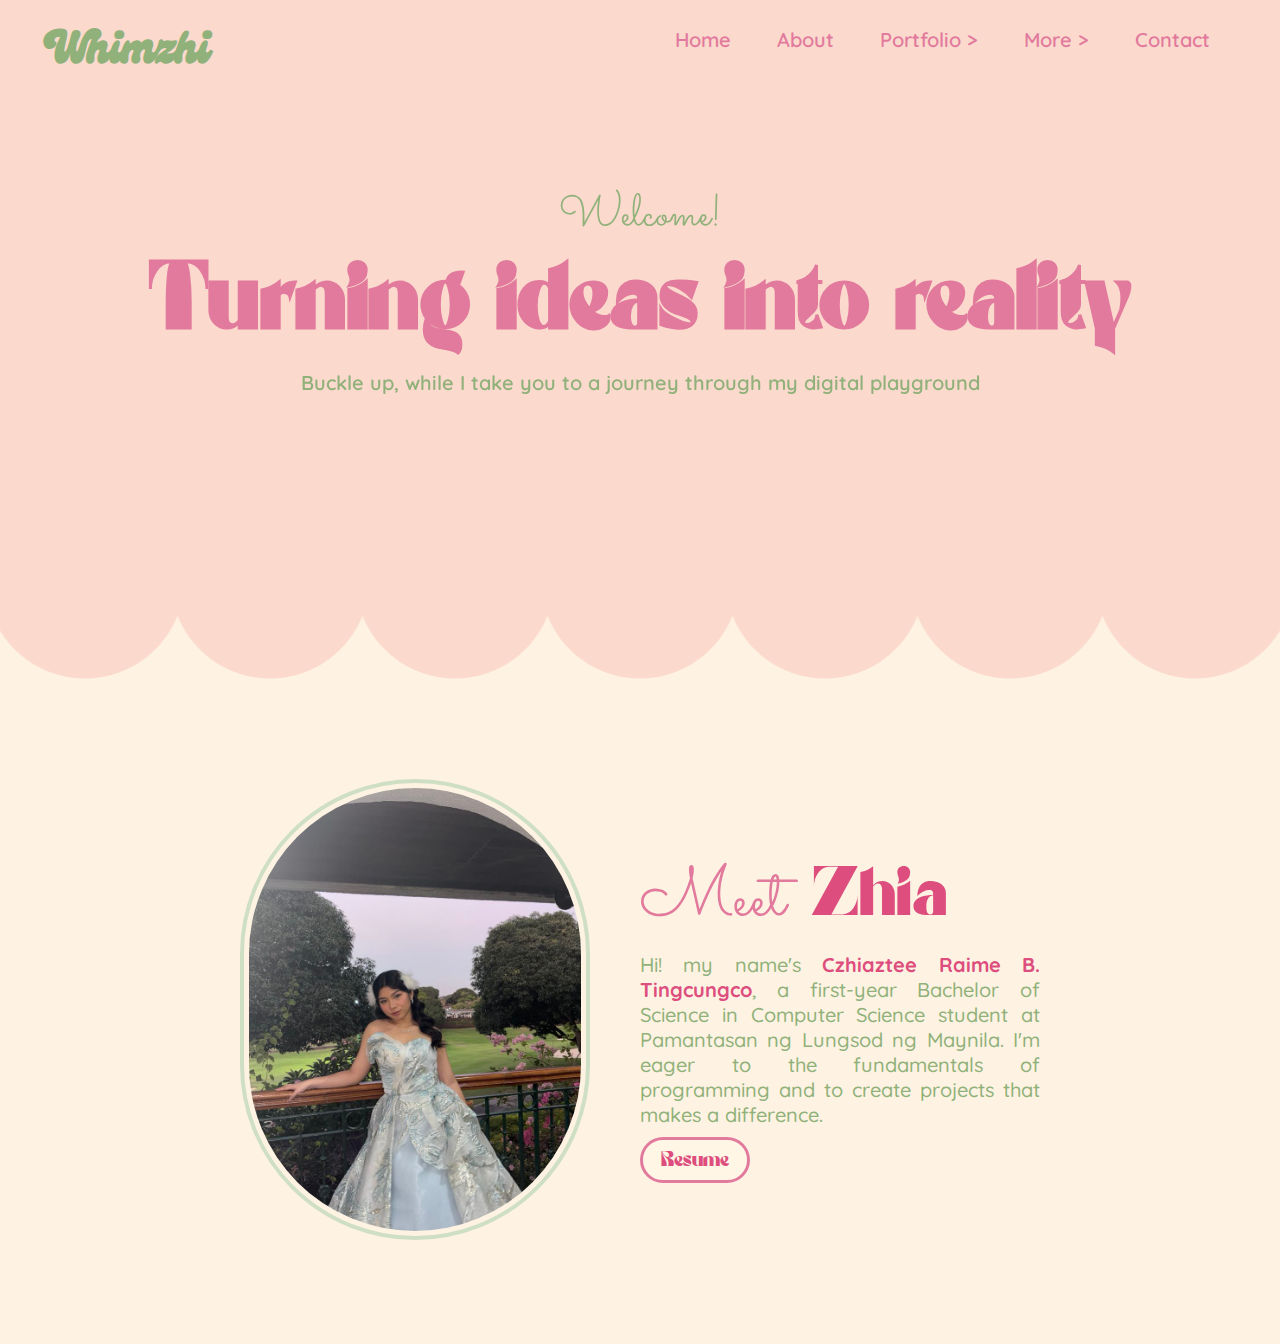
<file: index.html>
<!DOCTYPE html>
<html lang="en">
<head>
    <meta charset="UTF-8">
    <meta name="viewport" content="width=device-width", initial-scale="1.0">
    <title>Whimzhi | Portfolio</title>
    <link rel="stylesheet" href="css/style.css">
    <link rel="stylesheet" href="css/Navbar.css">
</head>

<!--head end-->

<body>

    <header>
        <div class="section-content">
        <nav class="navbar section-content">
            <a href="#" class="nav-logo">
                <h2 class="logo-text">Whimzhi</h2>
            </a>

            <button class="hamburger" aria-label="Toggle menu">
                <span></span>
                <span></span>
                <span></span>
            </button>

            <ul class="navmenu">
                <li class="nav-item">
                    <a href="index.html" class="nav-link">Home</a>
                </li>

                <li class="nav-item">
                    <a href="About.html" class="nav-link">About</a>
                </li>

                <li class="nav-item">
                    <a href="#" class="nav-link">Portfolio ></a>
                        <ul class="dropdownport">
                            <li><a href="Resume.html">Resume</a></li>
                            <li><a href="Acad.html">Achievements</a></li>
                        </ul>
                </li>

                <li class="nav-item">
                    <a href="#" class="nav-link">More ></a>
                        <ul class="dropdownmore">
                            <li><a href="Extra.html">Activities</a></li>
                            <li><a href="Behind.html">Behind the scenes</a></li>
                        </ul>
                </li>
                 <li class="nav-item">
                    <a href="Contact.html" class="nav-link">Contact</a>
                </li>
            </ul>
            </nav>
        </div>
    </header>

    <main>
        <div class="box">
        <!--woah-->
        <section class="welcome" id="home">
            <div class="welccontent">
                <div class="deets">
                    <h2>Welcome!</h2>
                    <h3>Turning ideas into reality</h3>
                    <p>Buckle up, while I take you to a journey through my digital playground</p>
                </div>
            </div>
        </section>
        </div>
    </main>

<!-- Yellow -->

    <section class="yellow-slide">
        <div class="yellow-inner">
            <div class="zhi-img">
                <img src="img/suzh.jpeg" alt="Suzhi Image">
            </div>
            <div class="yellow-text">
                <h2> <span class="meet">Meet</span> <span class="zhia"> Zhia</span></h2>
                <p class="he">Hi! my name's <span class="name">Czhiaztee Raime B. Tingcungco</span>, a first-year Bachelor of Science in Computer Science student at Pamantasan ng Lungsod ng Maynila. I'm eager to the fundamentals of programming and to create projects that makes a difference.</p>
                <a href="Resume.html" class="btn">Resume</a>
            </div>
        </div>
    </section>

    <script>
        const hamburger = document.querySelector('.hamburger');
        const navMenu = document.querySelector('.navmenu');

        hamburger.addEventListener('click', () => {
            navMenu.classList.toggle('open');
        });
    </script>

</body>
</html>
</file>
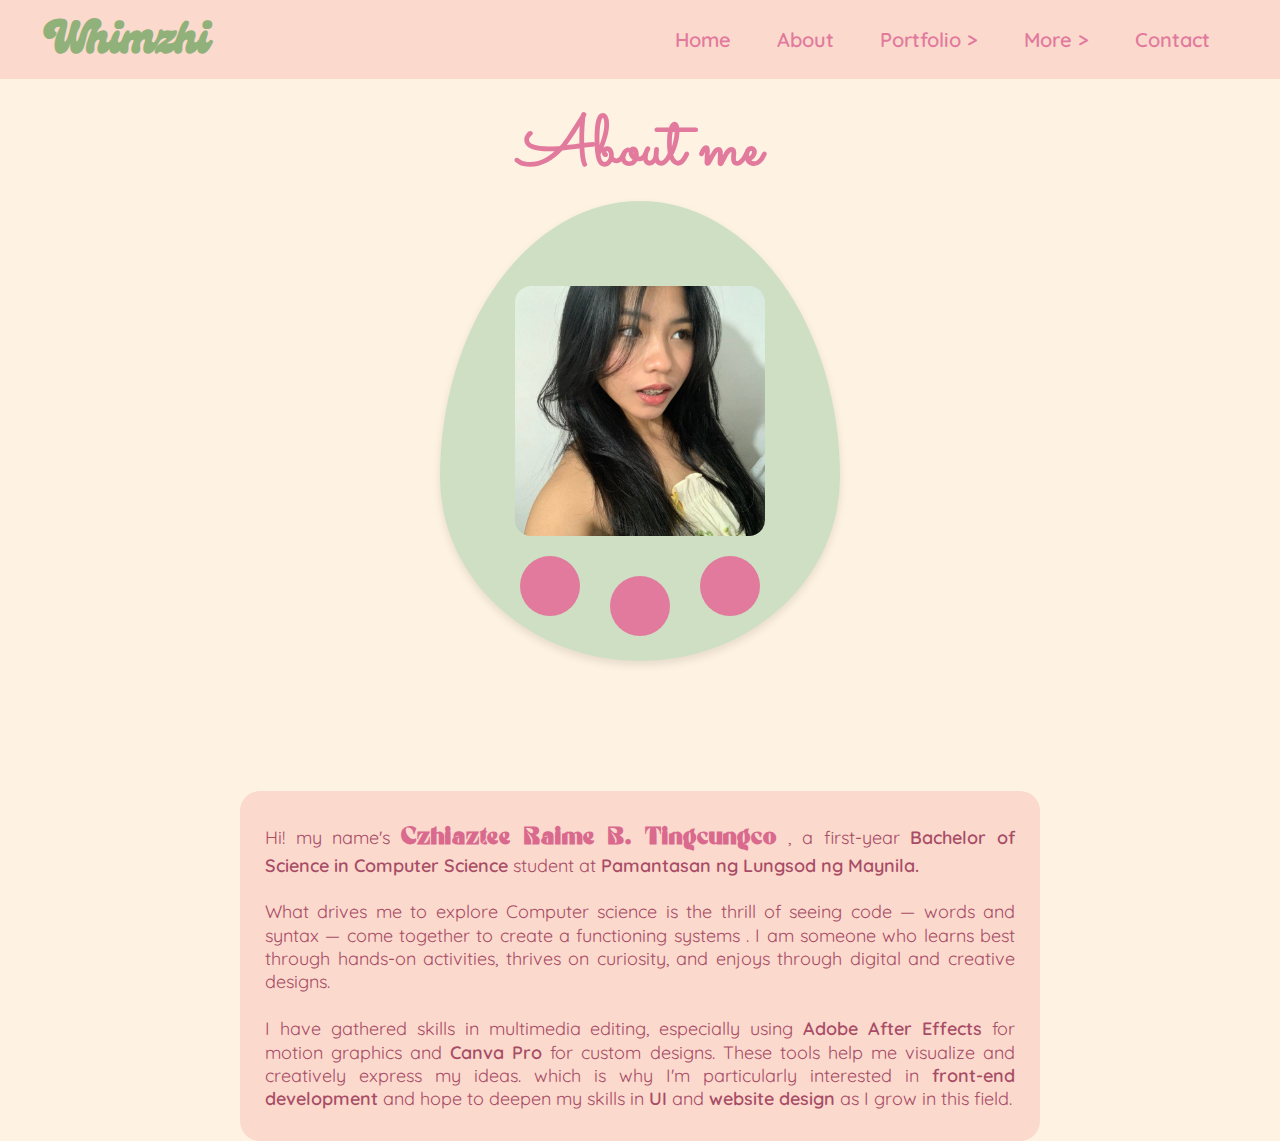
<file: About.html>
<!DOCTYPE html>
<html lang="en">
<head>
    <meta charset="UTF-8">
    <meta name="viewport" content="width=device-width", initial-scale="1.0">
    <title>Whimzhi | Portfolio</title>
    <link rel="stylesheet" href="css/page.css">
    <link rel="stylesheet" href="css/Navbar.css">
</head>

<!--head end-->

<body>

    <header>
        <div class="section-content">
        <nav class="navbar section-content">
            <a href="#" class="nav-logo">
                <h2 class="logo-text">Whimzhi</h2>
            </a>

            <button class="hamburger" aria-label="Toggle menu">
                <span></span>
                <span></span>
                <span></span>
            </button>

            <ul class="navmenu">
                <li class="nav-item">
                    <a href="index.html" class="nav-link">Home</a>
                </li>

                <li class="nav-item">
                    <a href="About.html" class="nav-link">About</a>
                </li>

                <li class="nav-item">
                    <a href="#" class="nav-link">Portfolio ></a>
                        <ul class="dropdownport">
                            <li><a href="Resume.html">Resume</a></li>
                            <li><a href="Acad.html">Achievements</a></li>
                        </ul>
                </li>

                <li class="nav-item">
                    <a href="#" class="nav-link">More ></a>
                        <ul class="dropdownmore">
                            <li><a href="Extra.html">Activities</a></li>
                            <li><a href="Behind.html">Behind the scenes</a></li>
                        </ul>
                </li>
                 <li class="nav-item">
                    <a href="Contact.html" class="nav-link">Contact</a>
                </li>
            </ul>
            </nav>
        </div>
    </header>
    <main>
        <div class="container">
            <h1 class="abtme">About me </h1>
                <div class="content">
                    <div class="tamagotchi">
                        <div class="screen">
                            <img src="img/bruh.jpeg" alt="Tamagotchi">
                        </div>
<!--buttons-->
                        <div class="buttons">
                            <div class="btnleft"></div>
                            <div class="btncenter"></div>
                            <div class="btnright"></div>
                        </div>                        
                    </div>
                    
<!--abt box-->

                    <div class="about-box">
                        <p class="abtmetext">Hi! my name's <span class="bold-name">Czhiaztee Raime B. Tingcungco</span> , a first-year <span class="bold">Bachelor of Science in Computer Science</span> student at <span class="bold">Pamantasan ng Lungsod ng Maynila. </span>
                       <br><br>
                        What drives me to explore Computer science is the thrill of seeing code — words and syntax — come together to create a functioning systems . I am someone who learns best through hands-on activities, thrives on curiosity, and enjoys through digital and creative designs.
                        <br><br>
                        I have gathered skills in multimedia editing, especially using <span class="bold">Adobe After Effects</span> for motion graphics and <span class="bold">Canva Pro</span> for custom designs. These tools help  me visualize and creatively express my ideas. which is why I'm particularly interested in <span class="bold">front-end development</span> and hope to deepen my skills in <span class="bold">UI</span> and <span class="bold">website design</span> as I grow in this field.</p>
                    </div>
                </div>
        </div>
    </main>

    <script>
        const hamburger = document.querySelector('.hamburger');
        const navMenu = document.querySelector('.navmenu');

        hamburger.addEventListener('click', () => {
            navMenu.classList.toggle('open');
        });
    </script>

</body>
</file>
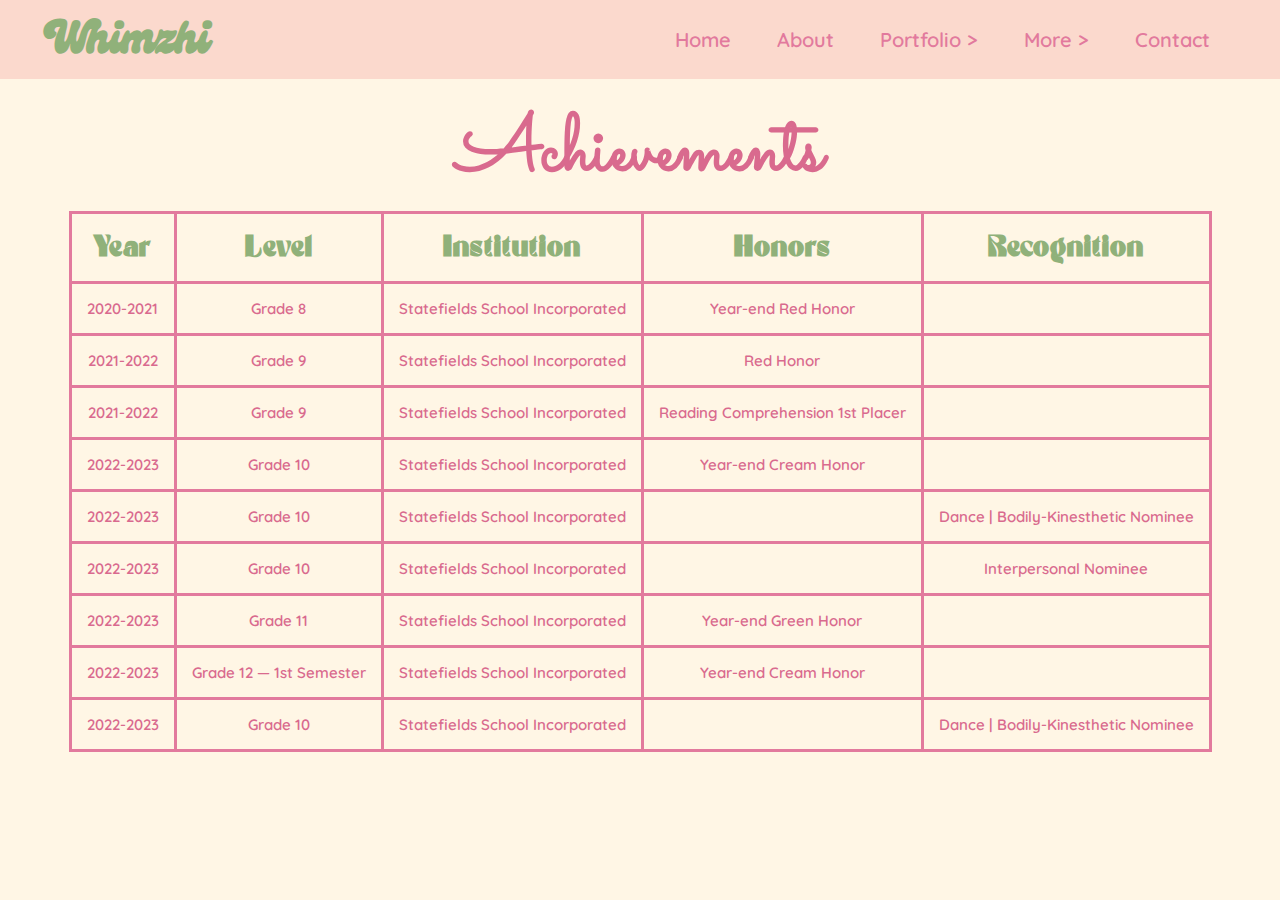
<file: Acad.html>
<!DOCTYPE html>
<html lang="en">
<head>
    <meta charset="UTF-8">
    <meta name="viewport" content="width=device-width", initial-scale="1.0">
    <title>Whimzhi | Portfolio</title>
    <link rel="stylesheet" href="css/Acad.css">
    <link rel="stylesheet" href="css/Navbar.css">
</head>

<body>
    <header>
        <div class="section-content">
        <nav class="navbar section-content">
            <a href="#" class="nav-logo">
                <h2 class="logo-text">Whimzhi</h2>
            </a>

            <button class="hamburger" aria-label="Toggle menu">
                <span></span>
                <span></span>
                <span></span>
            </button>

            <ul class="navmenu">
                <li class="nav-item">
                    <a href="index.html" class="nav-link">Home</a>
                </li>

                <li class="nav-item">
                    <a href="About.html" class="nav-link">About</a>
                </li>

                <li class="nav-item">
                    <a href="#" class="nav-link">Portfolio ></a>
                        <ul class="dropdownport">
                            <li><a href="Resume.html">Resume</a></li>
                            <li><a href="Acad.html">Achievements</a></li>
                        </ul>
                </li>

                <li class="nav-item">
                    <a href="#" class="nav-link">More ></a>
                        <ul class="dropdownmore">
                            <li><a href="Extra.html">Activities</a></li>
                            <li><a href="Behind.html">Behind the scenes</a></li>
                        </ul>
                </li>
                 <li class="nav-item">
                    <a href="Contact.html" class="nav-link">Contact</a>
                </li>
            </ul>
            </nav>
        </div>
    </header>

    <div class="guh">
        <h1 class="erm">Achievements</h1>

        <main class="cont">
        <!--TABLE-->

            <table>
                <tr class="hed">
                    <th>Year</th>
                    <th>Level</th>
                    <th>Institution</th>
                    <th>Honors</th>
                    <th>Recognition</th>
                </tr>

                <tr class="em">
                    <td>2020-2021</td>
                    <td>Grade 8</td>
                    <td>Statefields School Incorporated</td>
                    <td>Year-end Red Honor</td>
                    <td></td>
                </tr>

                <tr>
                    <td>2021-2022</td>
                    <td>Grade 9</td>
                    <td>Statefields School Incorporated</td>
                    <td>Red Honor</td>
                    <td></td>
                </tr>

                <tr>
                    <td>2021-2022</td>
                    <td>Grade 9</td>
                    <td>Statefields School Incorporated</td>
                    <td>Reading Comprehension 1st Placer</td>
                    <td></td>
                </tr>

                <tr>
                    <td>2022-2023</td>
                    <td>Grade 10</td>
                    <td>Statefields School Incorporated</td>
                    <td>Year-end Cream Honor</td>
                    <td></td>
                </tr>

                <tr>
                    <td>2022-2023</td>
                    <td>Grade 10</td>
                    <td>Statefields School Incorporated</td>
                    <td></td>
                    <td>Dance | Bodily-Kinesthetic Nominee</td>
                </tr>

                <tr>
                    <td>2022-2023</td>
                    <td>Grade 10</td>
                    <td>Statefields School Incorporated</td>
                    <td></td>
                    <td>Interpersonal  Nominee</td>
                </tr>

                <tr>
                    <td>2022-2023</td>
                    <td>Grade 11</td>
                    <td>Statefields School Incorporated</td>
                    <td>Year-end Green Honor</td>
                    <td></td>
                </tr>

                <tr>
                    <td>2022-2023</td>
                    <td>Grade 12 — 1st Semester</td>
                    <td>Statefields School Incorporated</td>
                    <td>Year-end Cream Honor</td>
                    <td></td>
                </tr>

                    <tr>
                    <td>2022-2023</td>
                    <td>Grade 10</td>
                    <td>Statefields School Incorporated</td>
                    <td></td>
                    <td>Dance | Bodily-Kinesthetic Nominee</td>
                </tr>
            </table>
        </main>
    </div>
    
    <script>
        const hamburger = document.querySelector('.hamburger');
        const navMenu = document.querySelector('.navmenu');

        hamburger.addEventListener('click', () => {
            navMenu.classList.toggle('open');
        });
    </script>

</body>
</file>
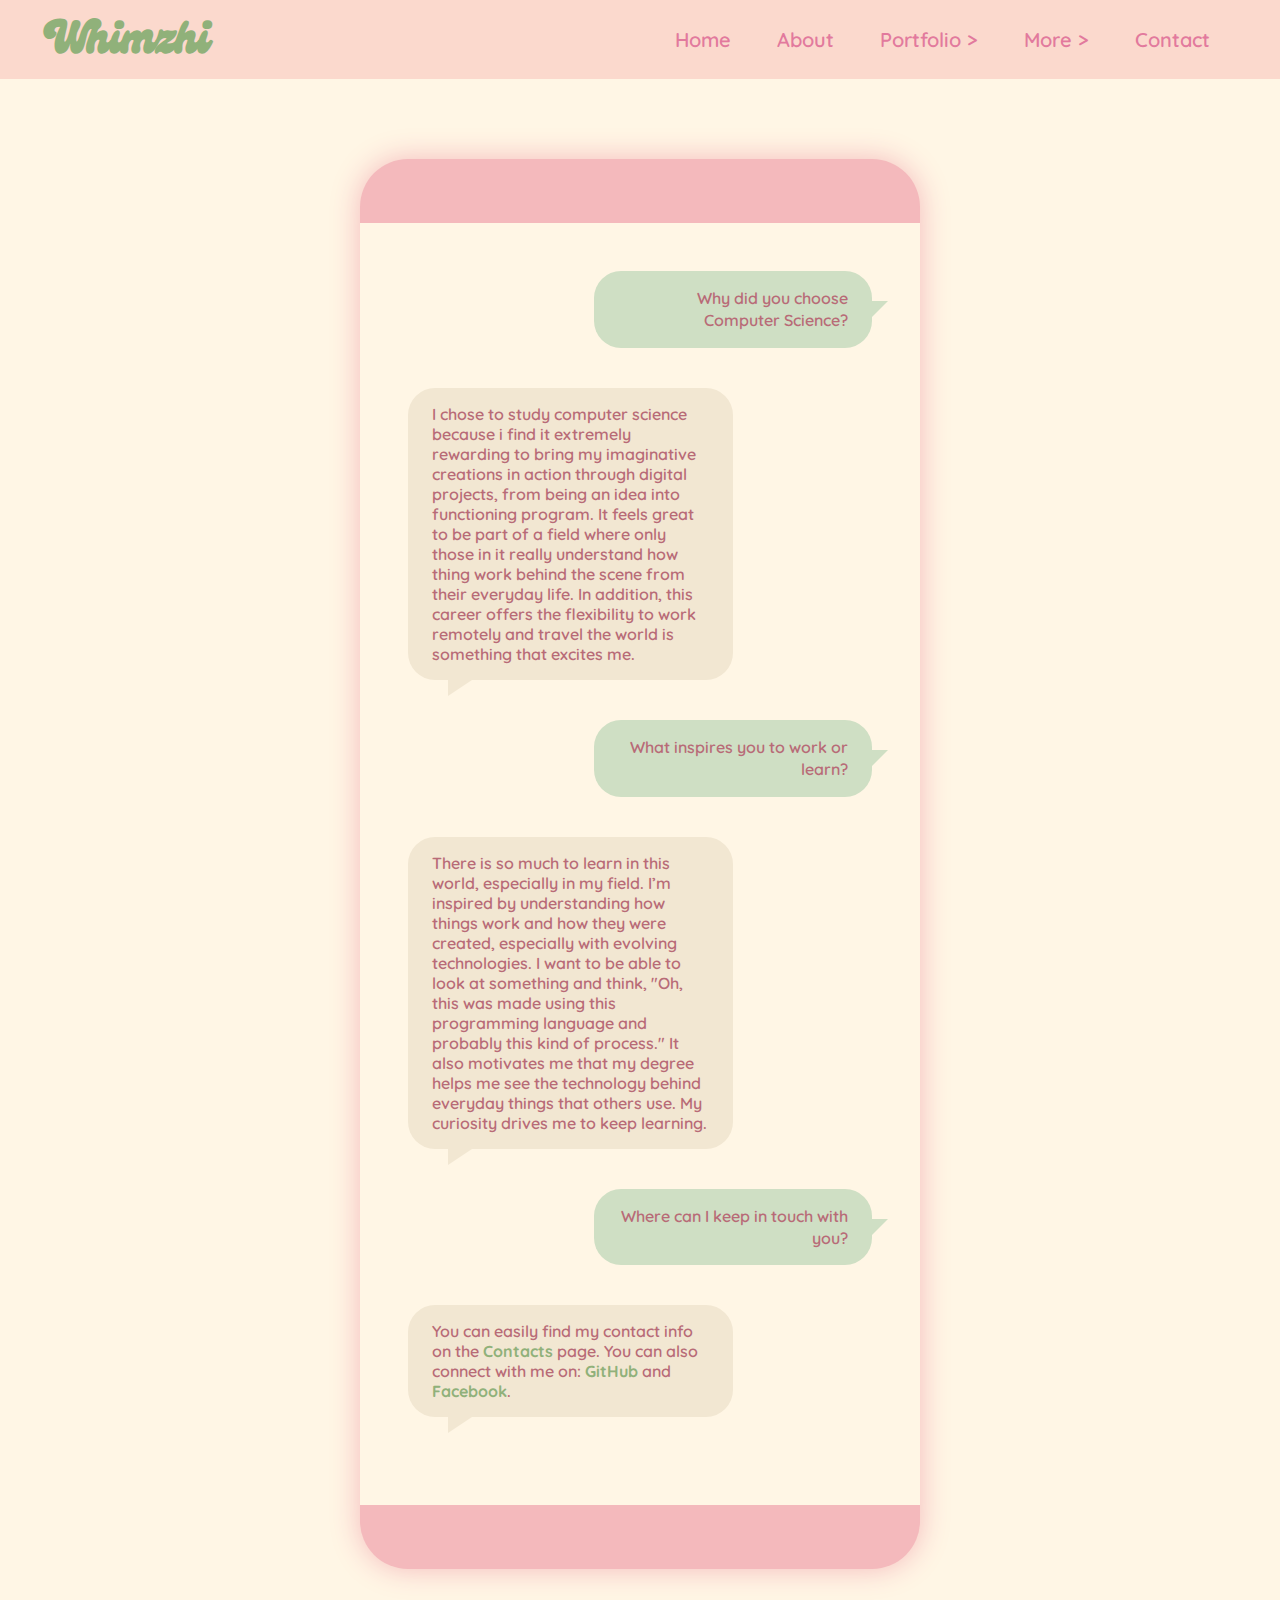
<file: Behind.html>
<!DOCTYPE html>
<html lang="en">
<head>
    <meta charset="UTF-8">
    <meta name="viewport" content="width=device-width", initial-scale="1.0">
    <title>Whimzhi | Portfolio</title>
    <link rel="stylesheet" href="css/Behind.css">
    <link rel="stylesheet" href="css/Navbar.css">
</head>

<body>
    <header>
        <div class="section-content">
        <nav class="navbar section-content">
            <a href="#" class="nav-logo">
                <h2 class="logo-text">Whimzhi</h2>
            </a>

            <button class="hamburger" aria-label="Toggle menu">
                <span></span>
                <span></span>
                <span></span>
            </button>

            <ul class="navmenu">
                <li class="nav-item">
                    <a href="index.html" class="nav-link">Home</a>
                </li>

                <li class="nav-item">
                    <a href="About.html" class="nav-link">About</a>
                </li>

                <li class="nav-item">
                    <a href="#" class="nav-link">Portfolio ></a>
                        <ul class="dropdownport">
                            <li><a href="Resume.html">Resume</a></li>
                            <li><a href="Acad.html">Achievements</a></li>
                        </ul>
                </li>

                <li class="nav-item">
                    <a href="#" class="nav-link">More ></a>
                        <ul class="dropdownmore">
                            <li><a href="Extra.html">Activities</a></li>
                            <li><a href="Behind.html">Behind the scenes</a></li>
                        </ul>
                </li>
                 <li class="nav-item">
                    <a href="Contact.html" class="nav-link">Contact</a>
                </li>
            </ul>
            </nav>
        </div>
    </header>

    <main>
        <div class="cont">
            <!--PHONE-->
            <div class="phone">
                <div class="in">

                    <!--Q1-->
                    
                    <div class="quest 1">
                        <p>Why did you choose Computer Science?</p>
                    </div>
                    <div class="ans">
                        <p> I chose to study computer science because i find it extremely rewarding to bring my imaginative creations in action 
                            through digital projects, from being an idea into functioning program.  It feels 
                            great to be part of a field where only those in it really understand how thing 
                            work behind the scene from their everyday life. In addition, this career offers 
                            the flexibility to work remotely and travel the world is something that excites me.</p>
                    </div>

                    <!--Q2-->

                    <div class="quest 2">
                        <p>What inspires you to work or learn?</p>
                    </div>
                    <div class="ans">
                        <p>There is so much to learn in this world, especially in my field. I’m inspired by 
                            understanding how things work and how they were created, especially with 
                            evolving technologies. I want to be able to look at something and think, 
                            "Oh, this was made using this programming language and probably this kind of process." 
                            It also motivates me that my degree helps me see the technology behind 
                            everyday things that others use. My curiosity drives me to keep learning.</p>
                    </div>

                    <!--Q3-->

                    <div class="quest 3">
                        <p>Where can I keep in touch with you?</p>
                    </div>
                    <div class="ans">
                        <p>You can easily find my contact info on the <a href="Contact.html" class="soc">Contacts</a> page. You can also connect with me on:
                            <a href="https://github.com/suzhiboozi" target="_blank" class="soc">GitHub</a> and
                            <a href="https://www.facebook.com/czhiazteeraime.barbazatingcungco/" target="_blank" class="soc">Facebook</a>.</p>
                    </div>

                </div>
            </div>
        </div>
    </main>

    <script>
        const hamburger = document.querySelector('.hamburger');
        const navMenu = document.querySelector('.navmenu');

        hamburger.addEventListener('click', () => {
            navMenu.classList.toggle('open');
        });
    </script>

</body>
</file>
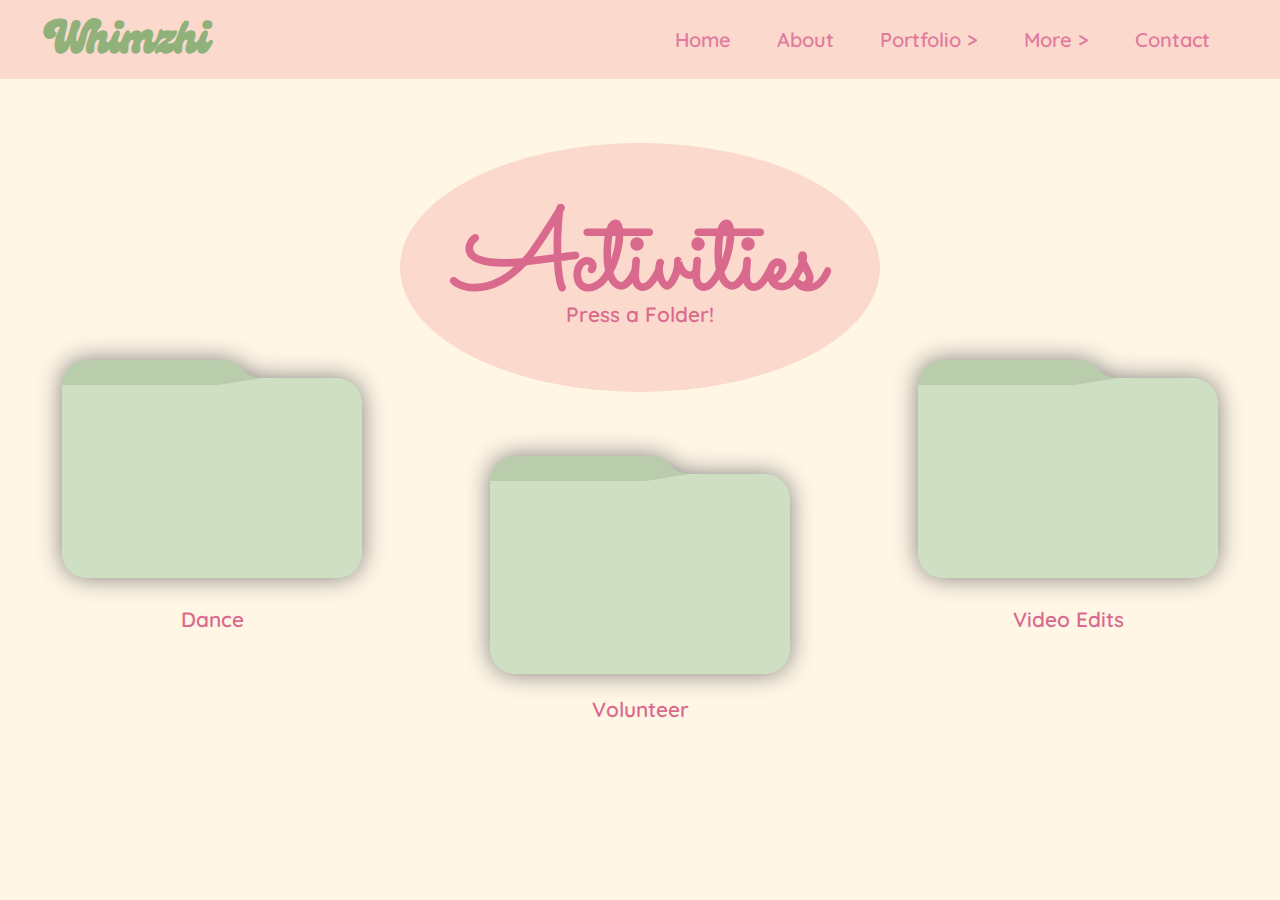
<file: Extra.html>
<!DOCTYPE html>
<html lang="en">
<head>
    <meta charset="UTF-8">
    <meta name="viewport" content="width=device-width, initial-scale=1.0">
    <title>Whimzhi | Portfolio</title>
    <link rel="stylesheet" href="css/Extra.css">
    <link rel="stylesheet" href="css/Navbar.css">
</head>

<!--head end-->

<body>

    <header>
        <div class="section-content">
        <nav class="navbar section-content">
            <a href="#" class="nav-logo">
                <h2 class="logo-text">Whimzhi</h2>
            </a>

            <button class="hamburger" aria-label="Toggle menu">
                <span></span>
                <span></span>
                <span></span>
            </button>

            <ul class="navmenu">
                <li class="nav-item">
                    <a href="index.html" class="nav-link">Home</a>
                </li>

                <li class="nav-item">
                    <a href="About.html" class="nav-link">About</a>
                </li>

                <li class="nav-item">
                    <a href="#" class="nav-link">Portfolio ></a>
                        <ul class="dropdownport">
                            <li><a href="Resume.html">Resume</a></li>
                            <li><a href="Acad.html">Achievements</a></li>
                        </ul>
                </li>

                <li class="nav-item">
                    <a href="#" class="nav-link">More ></a>
                        <ul class="dropdownmore">
                            <li><a href="Extra.html">Activities</a></li>
                            <li><a href="Behind.html">Behind the scenes</a></li>
                        </ul>
                </li>
                 <li class="nav-item">
                    <a href="Contact.html" class="nav-link">Contact</a>
                </li>
            </ul>
            </nav>
        </div>
    </header>

    <main>

        <div class="main">

            <div class="Title">
                <div class="bub">
                    <h1 class="fird">Activities</h1>
                    <p class="yuhp">Press a Folder!</p>
                </div>
            </div>

                <div class="foldcont">

                    <div class="folditem">
                        <a href="ssinergy.html" class="link">
                            <div class="foldd"></div>
                        </a>
                        <p class="foldlaba">Dance</p>

                    </div>

                    <div class="folditem">
                        <a href="vol.html" class="link">
                            <div class="foldv"></div>
                        </a>
                        <p class="foldlabb">Volunteer</p>
                    </div>

                    <div class="folditem">
                        <a href="Show.html" class="link">
                            <div class="folds"></div>
                        </a>
                        <p class="foldlaba">Video Edits</p>
                    </div>

                </div>
        </div>

    </main>

    <script>
        const hamburger = document.querySelector('.hamburger');
        const navMenu = document.querySelector('.navmenu');

        hamburger.addEventListener('click', () => {
            navMenu.classList.toggle('open');
        });
    </script>

</body>
</file>
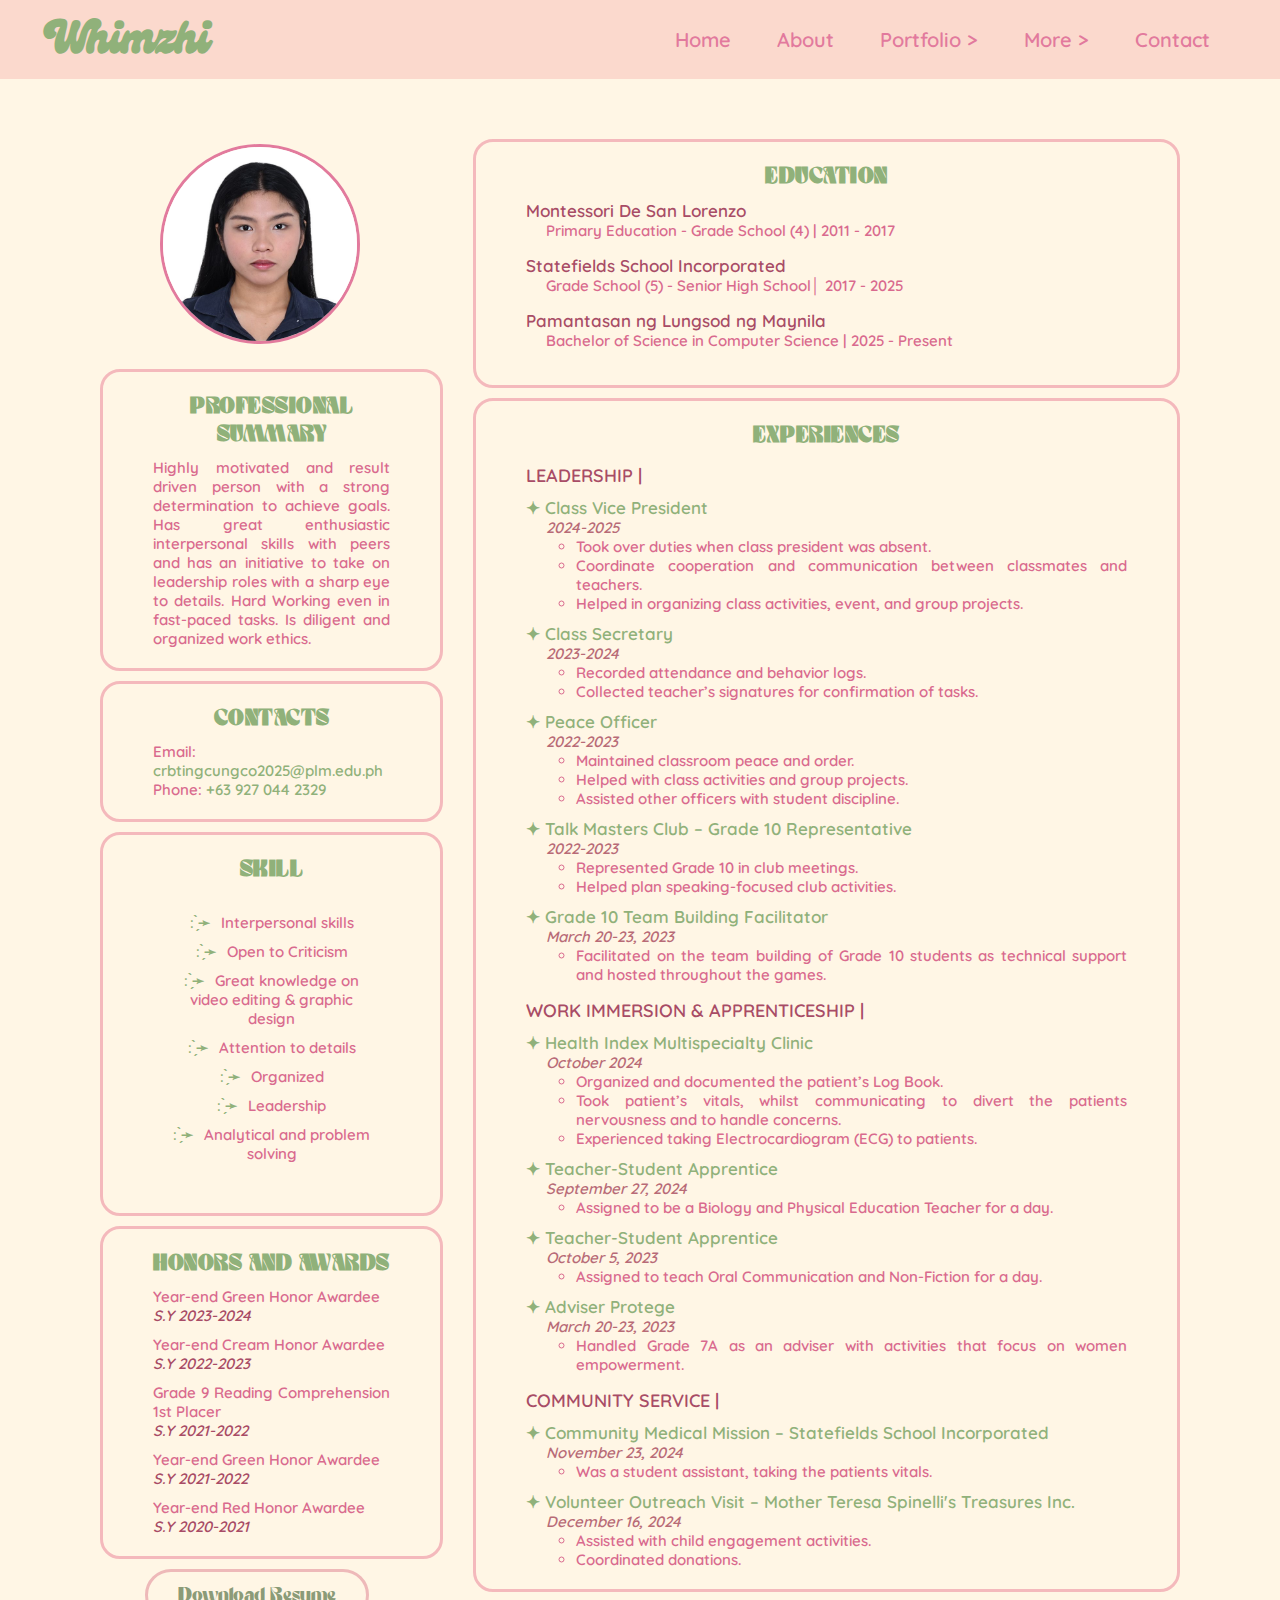
<file: Resume.html>
<!DOCTYPE html>
<html lang="en">
<head>
    <meta charset="UTF-8">
    <meta name="viewport" content="width=device-width", initial-scale="1.0">
    <title>Whimzhi | Portfolio</title>
    <link rel="stylesheet" href="css/Resume.css">
    <link rel="stylesheet" href="css/Navbar.css">
</head>

<body>
    <header>
        <div class="section-content">
        <nav class="navbar section-content">
            <a href="#" class="nav-logo">
                <h2 class="logo-text">Whimzhi</h2>
            </a>

            <button class="hamburger" aria-label="Toggle menu">
                <span></span>
                <span></span>
                <span></span>
            </button>

            <ul class="navmenu">
                <li class="nav-item">
                    <a href="index.html" class="nav-link">Home</a>
                </li>

                <li class="nav-item">
                    <a href="About.html" class="nav-link">About</a>
                </li>

                <li class="nav-item">
                    <a href="#" class="nav-link">Portfolio ></a>
                        <ul class="dropdownport">
                            <li><a href="Resume.html">Resume</a></li>
                            <li><a href="Acad.html">Achievements</a></li>
                        </ul>
                </li>

                <li class="nav-item">
                    <a href="#" class="nav-link">More ></a>
                        <ul class="dropdownmore">
                            <li><a href="Extra.html">Activities</a></li>
                            <li><a href="Behind.html">Behind the scenes</a></li>
                        </ul>
                </li>
                 <li class="nav-item">
                    <a href="Contact.html" class="nav-link">Contact</a>
                </li>
            </ul>
            </nav>
        </div>
    </header>
    <main>

        <div class="resume">
            <div class="wowleft">

                <div class="profile-container">
                    <div class="header"></div>
                    <img src="img/profile.jpg" alt="Profile" class="profile-img">
                </div>

                <div class="summary-container">
                    <h2 class="uhm">PROFESSIONAL SUMMARY</h2>
                    <p>Highly motivated and result driven person with a strong determination to achieve goals. 
                        Has great enthusiastic interpersonal skills with peers and has an initiative to take on leadership roles with a sharp eye to details. 
                        Hard Working even in fast-paced tasks. Is diligent and organized work ethics. </p>
                </div>

                <div class="contacts-container">
                    <h2 class="uhm">CONTACTS</h2>
                    <p>Email: <a href="mailto:crbtingcungco2025@plm.edu.ph">crbtingcungco2025@plm.edu.ph</a></p>
                    <p>Phone: <a href="tel:+639270442329">+63 927 044 2329</a></p>
                </div>

                <div class="skills-container">
                    <h2 class="uhm">SKILL</h2>
                        <ul>
                            <li>Interpersonal skills</li>
                            <li>Open to Criticism</li>
                            <li>Great knowledge on video editing & graphic design</li>
                            <li>Attention to details</li>
                            <li>Organized</li>
                            <li>Leadership</li>
                            <li>Analytical and problem solving</li>
                        </ul>
                </div>

                <div class="honors-container">
                    <h2 class="uhm"> HONORS AND AWARDS</h2>
                        <div class="honors">
                            <p class="honortitle"> Year-end Green Honor Awardee</p>
                            <p class="honoryear">S.Y 2023-2024</p>
                        </div> 
                        <div class="honors">

                            <p class="honortitle">Year-end Cream Honor Awardee</p>
                        <p class="honoryear">S.Y 2022-2023</p>
                        </div>
                        <div class="honors">
                            <p class="honortitle">Grade 9 Reading Comprehension 1st Placer</p>
                        <p class="honoryear">S.Y 2021-2022</p>
                        </div>
                        <div class="honors">
                            <p class="honortitle">Year-end Green Honor Awardee</p>
                        <p class="honoryear">S.Y 2021-2022</p>
                        </div>
                        <div class="honors">
                            <p class="honortitle">Year-end Red Honor Awardee</p>
                        <p class="honoryear">S.Y 2020-2021</p>
                        </div>
                </div>
                <a href="files/CRBT RESUME.pdf" download class="downloadbtn">Download Resume</a>
            </div>


<!--THE SECOND-->


            <div class="wowright">

                <div class="education-container">
                    <h2 class="uhm">EDUCATION</h2>
                        <div class="school">Montessori De San Lorenzo</div>
                            <div class="desc">
                                <p>Primary Education - Grade School (4) | 2011 - 2017</p>
                        </div>
                        <div class="school">Statefields School Incorporated</div>
                            <div class="desc">
                                <p>Grade School (5) - Senior High School│ 2017 - 2025</p>
                        </div>
                        <div class="school"> Pamantasan ng Lungsod ng Maynila</div>
                            <div class="desc">
                                <P>Bachelor of Science in Computer Science | 2025 - Present</P>
                        </div>
                </div>

                <div class="experiences-container">
                    <h2 class="uhm">EXPERIENCES</h2>
                        <div class="leadership">

                            <div class="section-title">LEADERSHIP |</div>


                            <div class="role">✦︎ Class Vice President</div>
                            <div class="year">2024-2025</div>
                            <ul class="bullet-list">
                                <li>Took over duties when class president was absent.</li>
                                <li>Coordinate cooperation and communication between classmates and teachers.</li>
                                <li>Helped in organizing class activities, event, and group projects.</li>
                            </ul>

                            <div class="role">✦︎ Class Secretary</div>
                            <div class="year">2023-2024</div>
                            <ul class="bullet-list">
                                <li>Recorded attendance and behavior logs.</li>
                                <li>Collected teacher’s signatures for confirmation of tasks.</li>
                            </ul>

                            <div class="role">✦︎ Peace Officer</div>
                            <div class="year">2022-2023</div>
                            <ul class="bullet-list">
                                <li>Maintained classroom peace and order.</li>
                                <li>Helped with class activities and group projects.</li>
                                <li>Assisted other officers with student discipline.</li>
                            </ul>

                            <div class="role">✦︎ Talk Masters Club – Grade 10 Representative</div>
                            <div class="year">2022-2023</div>
                            <ul class="bullet-list">
                                <li>Represented Grade 10 in club meetings.</li>
                                <li>Helped plan speaking-focused club activities.</li>
                            </ul>

                            <div class="role">✦︎ Grade 10 Team Building Facilitator</div>
                            <div class="year">March 20-23, 2023</div>
                            <ul class="bullet-list">
                                <li>Facilitated on the team building of Grade 10 students as technical support and hosted throughout the games.</li>
                            </ul>
                        </div>
                            
                        <div class="internship">


                            <div class="section-title">WORK IMMERSION & APPRENTICESHIP |</div>


                            <div class="role">✦︎ Health Index Multispecialty Clinic</div>
                            <div class="year">October 2024</div>
                            <ul class="bullet-list">
                                <li>Organized and documented the patient’s Log Book.</li>
                                <li>Took patient’s vitals, whilst communicating to divert the patients nervousness and to handle concerns.</li>
                                <li>Experienced taking Electrocardiogram (ECG) to patients.</li>
                            </ul>

                            <div class="role">✦︎ Teacher-Student Apprentice </div>
                            <div class="year">September 27, 2024</div>
                            <ul class="bullet-list">
                                <li>Assigned to be a Biology and Physical Education Teacher for a day.</li>
                            </ul>

                            <div class="role">✦︎ Teacher-Student Apprentice </div>
                            <div class="year">	October 5, 2023</div>
                            <ul class="bullet-list">
                                <li>Assigned to teach Oral Communication and Non-Fiction for a day.</li>
                            </ul>

                            <div class="role">✦︎ Adviser Protege</div>
                            <div class="year">March 20-23, 2023</div>
                            <ul class="bullet-list">
                                <li>Handled Grade 7A as an adviser with activities that focus on women empowerment.</li>
                            </ul>

                            <div class="section-title">COMMUNITY SERVICE |</div>

        
                            <div class="role">✦︎ Community Medical Mission – Statefields School Incorporated</div>
                            <div class="year">November 23, 2024</div>
                            <ul class="bullet-list">
                                <li>Was a student assistant, taking the patients vitals.</li>
                            </ul>

                            <div class="role">✦︎ Volunteer Outreach Visit – Mother Teresa Spinelli's Treasures Inc.</div>
                            <div class="year">December 16, 2024</div>
                            <ul class="bullet-list">
                                <li>Assisted with child engagement activities.</li>
                                <li>Coordinated donations.</li>
                            </ul>
                        </div>
                </div>
            </div>
        </div>
    </main>

    <script>
        const hamburger = document.querySelector('.hamburger');
        const navMenu = document.querySelector('.navmenu');

        hamburger.addEventListener('click', () => {
            navMenu.classList.toggle('open');
        });
    </script>

</body>
</file>
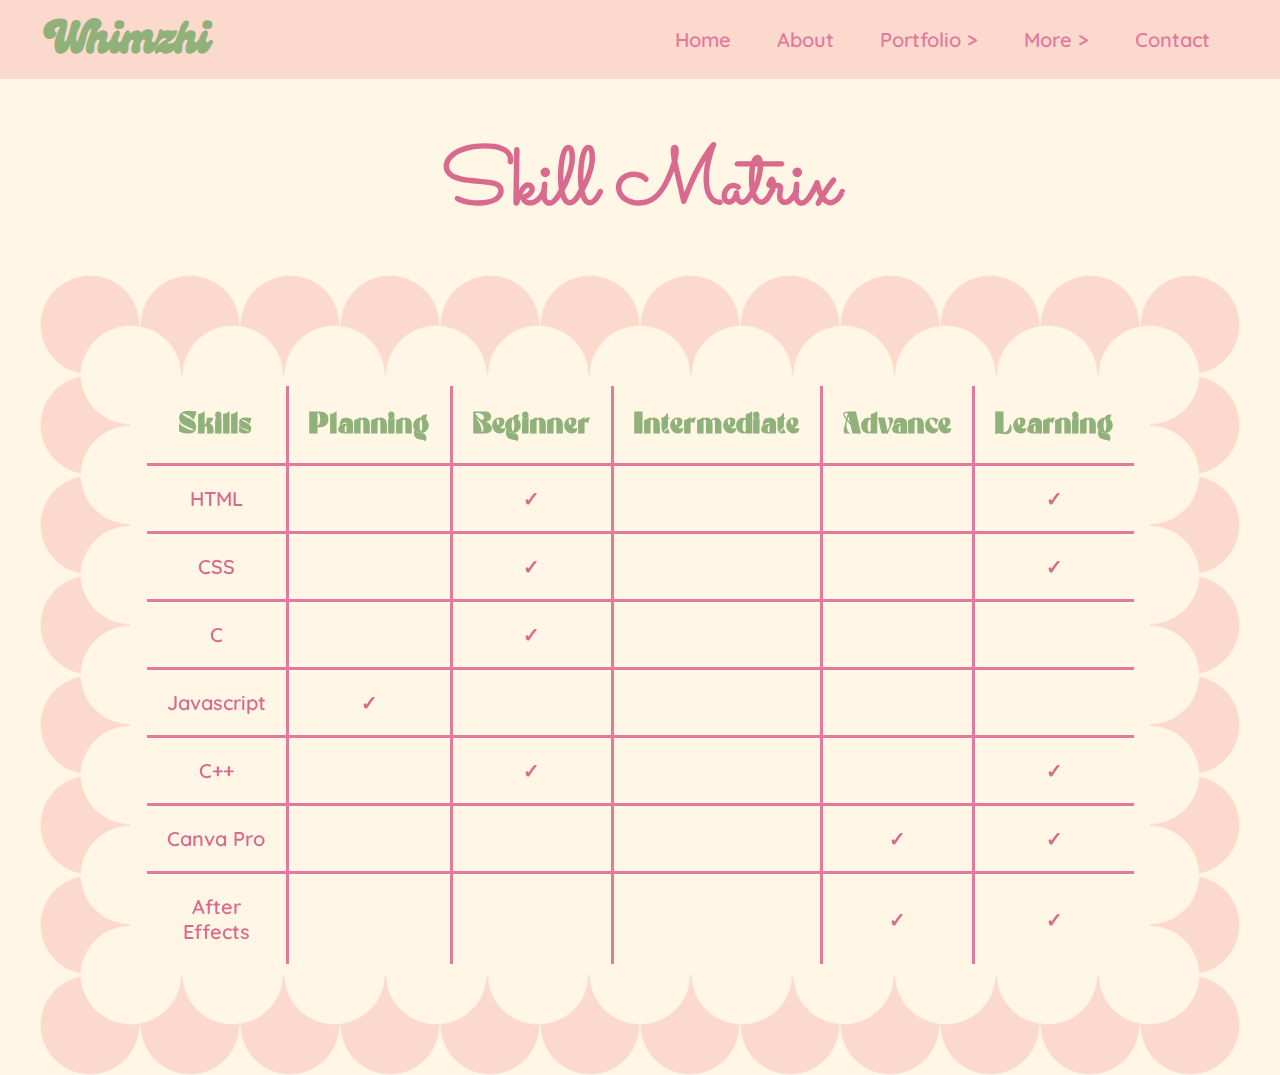
<file: Skills.html>
<!DOCTYPE html>
<html lang="en">
<head>
    <meta charset="UTF-8">
    <meta name="viewport" content="width=device-width", initial-scale="1.0">
    <title>Whimzhi | Portfolio</title>
    <link rel="stylesheet" href="css/Skills.css">
    <link rel="stylesheet" href="css/Navbar.css">
</head>

<body>

    <header>
        <div class="section-content">
        <nav class="navbar section-content">
            <a href="#" class="nav-logo">
                <h2 class="logo-text">Whimzhi</h2>
            </a>

            <button class="hamburger" aria-label="Toggle menu">
                <span></span>
                <span></span>
                <span></span>
            </button>

            <ul class="navmenu">
                <li class="nav-item">
                    <a href="index.html" class="nav-link">Home</a>
                </li>

                <li class="nav-item">
                    <a href="About.html" class="nav-link">About</a>
                </li>

                <li class="nav-item">
                    <a href="#" class="nav-link">Portfolio ></a>
                        <ul class="dropdownport">
                            <li><a href="Resume.html">Resume</a></li>
                            <li><a href="Acad.html">Achievements</a></li>
                        </ul>
                </li>

                <li class="nav-item">
                    <a href="#" class="nav-link">More ></a>
                        <ul class="dropdownmore">
                            <li><a href="Extra.html">Activities</a></li>
                            <li><a href="Behind.html">Behind the scenes</a></li>
                        </ul>
                </li>
                 <li class="nav-item">
                    <a href="Contact.html" class="nav-link">Contact</a>
                </li>
            </ul>
            </nav>
        </div>
    </header>

<!--START-->

<main>
    <div class="skillmate">
        <h1 class="headskill">Skill Matrix</h1>
        <div class="box">
        <div class="boxx">
        <table>
            <tr class="headingz">
                <th class="skillh">Skills</th>
                <th>Planning</th>
                <th>Beginner</th>
                <th>Intermediate</th>
                <th>Advance</th>
                <th>Learning</th>
            </tr>

            <tr>
                <td class="w">HTML</td>
                <td></td>
                <td>✓</td>
                <td></td>
                <td></td>
                <td>✓</td>
            </tr>

            <tr>
                <td class="w">CSS</td>
                <td></td>
                <td>✓</td>
                <td></td>
                <td></td>
                <td>✓</td>
            </tr>

            <tr>
                <td class="w">C</td>
                <td></td>
                <td>✓</td>
                <td></td>
                <td></td>
                <td></td>
            </tr>

            <tr>
                <td class="w">Javascript</td>
                <td>✓</td>
                <td></td>
                <td></td>
                <td></td>
                <td></td>
            </tr>

            <tr>
                <td class="w">C++</td>
                <td></td>
                <td>✓</td>
                <td></td>
                <td></td>
                <td>✓</td>
            </tr>
            
            <tr>
                <td class="w">Canva Pro</td>
                <td></td>
                <td></td>
                <td></td>
                <td>✓</td>
                <td>✓</td>
            </tr>

            <tr>
                <td class="w">After Effects</td>
                <td></td>
                <td></td>
                <td></td>
                <td>✓</td>
                <td>✓</td>
            </tr>
        </table>
        </div>
        </div>
    </div>
</main>

    <script>
        const hamburger = document.querySelector('.hamburger');
        const navMenu = document.querySelector('.navmenu');

        hamburger.addEventListener('click', () => {
            navMenu.classList.toggle('open');
        });
    </script>

</body>
</file>
<file: css/style.css>
@import url('https://fonts.googleapis.com/css2?family=Mulish:ital,wght@0,200..1000;1,200..1000&family=Quicksand:wght@300..700&display=swap');
@import url('https://fonts.googleapis.com/css2?family=Sacramento&display=swap');

@font-face {
    font-family: 'Genty';
    src: url(font/GentyDemo-Regular.ttf);
}

@font-face {
    font-family: "Beckan";
    src: url("../font/Beckan-Personal.otf") format("opentype");
}



*{
    margin: 0;
    padding: 0;
    box-sizing: border-box;
    font-family: "Quicksand", sans-serif;


}

:root{

    /* Color */
    --primary-color: #fbd9cd;
    --light-color: #FFF6E5;
    --hot-pink: #e27a9d;
    --light-pink: #f4b9bc;
    --hot-hot-pink: #d96a8e;
    --rose: #B86B77;
    --china: #a84c66;
    --light-green: #cfdfc4;
    --matcha: #90b17a;

    /* font size */
    --font-size-s: 0.9rem;
    --font-size-n: 1rem;
    --font-size-m: 1.12rem;
    --font-size-l: 1.5rem;
    --font-size-xl: 2rem;
    --font-size-xxl: 2.3rem;

    /* font weight */
    --font-weight-normal: 400;
    --font-weight-medium: 500;
    --font-weight-semibold: 600;
    --font-weight-bold: 700;

    /* woah*/
    --site-max-width: 1600px;

}

/* first welcome */

.box {
    display: flex;
    align-items: center;
    justify-content: center;
    height: 600px;
    background: #fbd9cd;

  mask: 
    linear-gradient(0,#0000 100px,#000 0),
    radial-gradient(100px,#000 calc(100% - 1px),#0000) bottom/185px 200px;
}

.welcome .welccontent{
    color: white;
    text-align: center;
    transform: translateY(-100px);
}

.deets{
    max-width: 10000px;
    padding: 10px;
}

h2 {
    font-family: "Sacramento", cursive;
    font-weight: 550;
    font-size: 45px;
    font-style: normal;
    color: var(--matcha);
    transform: translateY(10px);
}

h3{
    font-family: "beckan", sans-serif;
    font-size: 95px;
    letter-spacing: 0.5px;
    color: var(--hot-pink);
}

p {
    font-size: 20px;
    font-weight: 600;
    color: var(--matcha);
    transform: translateY(10px);
}

body {
    background-color: #fef3e2;
}

.zhi-img img{
    width: 350px;
    height: auto;
    border-radius: 1000px;
    object-fit: cover;
    border: 4px solid var(--light-green);
    padding: 5px;

}

.yellow-inner{
    display: flex;
    align-items: center;
    gap: 50px;
    padding: 100px;
    max-width: 1000px;
    margin: 0% auto;
}

.yellow-text {
    text-align: justify;
    font-size: var(--font-size-n);
    max-width: 500px;
}

.meet  {
    font-family: "sacramento", cursive;
    font-size: 70px;
    color: var(--hot-pink);
}

.zhia   {
    font-family: "beckan", sans-serif;
    font-size: 70px;
    margin: 15px;
    color: #dd4e7e;
}

.name {
    color: #dd4e7e;
    font-weight: 900;
}

.he {
    font-weight: 500;
}

.btn {
    display: inline-block;
    padding: 7px 18px;
    background-color: var(--light-color);
    border-radius: 4rem;
    border: 3px solid var(--hot-pink);
    font-size: 21px;
    color: #dd4e7e;
    font-family: "beckan",sans-serif;
    margin-top: 20px;
    transition: 0.3s ease;

}

.btn:hover{
    color: var(--hot-hot-pink);
    background: var(--light-pink);
}

@media (max-width: 768px) {

    .yellow-inner {
        flex-direction: column;
        text-align: center;
    }

    .zhi-img img {
        width: 250px;
    }

    .yellow-text {
        font-size: var(--font-size-s);
        max-width: 100%;
    }

    .meet,
    .zhia {
        font-size: 45px;
    }

    h3 {
        font-size: 50px;
    }

    p {
        font-size: 16px;
    }

    .box {
        height: auto;
        padding: 40px 20px;
        padding-bottom: 100px;
    }

    .welcome .welccontent {
        transform: translateY(0);
    }
}
</file>
<file: css/Navbar.css>
@import url('https://fonts.googleapis.com/css2?family=Mulish:ital,wght@0,200..1000;1,200..1000&family=Quicksand:wght@300..700&display=swap');

@font-face {
    font-family: "Genty";
    src: url("../font/GentyDemo-Regular.otf") format("opentype");
}


*{
    margin: 0;
    padding: 0;
    box-sizing: border-box;
    font-family: "Quicksand", sans-serif;


}

:root{

    /* Color */
    --primary-color: #fbd9cd;
    --light-color: #FFF6E5;
    --hot-pink: #e27a9d;
    --light-pink: #f4b9bc;
    --rose: #B86B77;
    --china: #a84c66;
    --hot-hot-pink: #d96a8e;
    --light-green: #cfdfc4;
    --matcha: #90b17a;

    /* font size */
    --font-size-s: 0.9rem;
    --font-size-n: 1rem;
    --font-size-m: 1.12rem;
    --font-size-l: 1.5rem;
    --font-size-xl: 2rem;
    --font-size-xxl: 2.3rem;

    /* font weight */
    --font-weight-normal: 400;
    --font-weight-medium: 500;
    --font-weight-semibold: 600;
    --font-weight-bold: 700;

    /* woah*/
    --site-max-width: 1600px;

}



ul {
    list-style: none;
}

a {
    text-decoration: none;
}

button {
    cursor: pointer;
    border: none;
    background: none;
}

.section-content {
    margin: 0 auto;
    padding: 0 50px;
    max-width: var(--site-max-width);
    width: 100%;
}

header {
    background: var(--primary-color);
}

.navbar{
    position: relative;
}

header .navbar {
    display: flex;
    padding: 2px;
    align-items: center;
    justify-content: space-between;
    
}

.navbar .nav-logo .logo-text {
    color: var(--matcha);
    font-size: 45px;
    font-weight:bold;
    padding-top: 10px;
    font-family: 'Genty', sans-serif;
}

.navbar .navmenu {
    display: flex;
    gap: 10px;
}

.navbar .navmenu .nav-link {
    padding: 10px 18px;
    font-size: 20px;
    font-weight: 600;
    color: var(--hot-pink);
    border-radius: 100px;
    transition: 0.3s ease;
}

.navbar .navmenu .nav-link:hover {
    color: var(--hot-pink);
    background: var(--light-pink);
}

/*dropdown*/

.navmenu li ul{
    display: none;
    position: absolute;
    background-color: var(--primary-color);
    padding: 10px 0;
    margin-top: 10px;
    border-radius: 8px;
    box-shadow: 0 4px 12px rgba(0,0,0,0.1);
    z-index: 1000;
    
}

.navmenu li {
    position: relative;
}

.navmenu li:hover > ul{
    display: block;
}

/* Dropdown links */

.navmenu li ul li {
    padding: 0;
    margin: 0;
}

.navmenu li ul li a {
    display: block;
    padding: 10px 20px;
    white-space: nowrap;
    color: var(--hot-pink);
    transition: background-color 0.3s ease;
    font-weight: 600;

}

.navmenu li ul li a:hover {
    background-color: var(--light-pink);
    color: var(--hot-pink);
    border-radius: 5px;
}

.hamburger {
  display: none;
  flex-direction: column;
  justify-content: space-around;
  width: 30px;
  height: 25px;
  background: transparent;
  border: none;
  cursor: pointer;
  padding: 0;
  z-index: 1100;
}

.hamburger span {
  width: 100%;
  height: 3px;
  background-color: var(--hot-pink);
  border-radius: 2px;
  transition: all 0.3s linear;
}

@media (max-width: 768px) {


    .navmenu {
        position: absolute;
        top: 75px;
        left: 0;
        right: 0;
        background-color: var(--primary-color);
        flex-direction: column;
        align-items: center;
        gap: 20px;
        max-height: 0;
        overflow: hidden;
        width: 100%;
        transition: 0.3s ease-in-out;
        z-index: 9999;
    }

    .dropdown-menu {
        padding: 10px 20px;
        box-sizing: border-box;
    }


    .navmenu.open {
        max-height: 1000px; 
        padding-bottom: 20px;  
        padding-top: 20px;
 
    }

    .navmenu li ul {
        position: static;
        box-shadow: none;
        padding: 10px 0;
    }

    .navmenu li ul li a {
        padding: 8px 20px;
    }

    .hamburger {
        display: flex;
    }
}
</file>
<file: css/page.css>
@import url('https://fonts.googleapis.com/css2?family=Mulish:ital,wght@0,200..1000;1,200..1000&family=Quicksand:wght@300..700&display=swap');
@import url('https://fonts.googleapis.com/css2?family=Monsieur+La+Doulaise&display=swap');
@import url('https://fonts.googleapis.com/css2?family=Sacramento&display=swap');

@font-face {
    font-family: "Beckan";
    src: url("../font/Beckan-Personal.otf") format("opentype");
}


/* body */


body{
    margin: 0;
    font-family: "quicksand", sans-serif;
    background-color: #fef3e2;

}

.container{
    padding: 20px;
    text-align: center;

}

.abtme{
    color: var(--hot-pink);
    font-size:70px;
    font-family: "sacramento", cursive;
}

.content{
    display: flex;
    justify-content: center;
    align-items: flex-start;
    gap: 80px;
    flex-wrap: wrap;
}

/* tamagotchi part */

.tamagotchi{
    width: 400px;
    height: 460px;
    background-color:#cfdfc4;
    border-radius: 50%/60% 60% 40% 40%;
    box-shadow: 0 4px 8px rgba(0, 0, 0, 0.1);
    display: flex;
    flex-direction: column;
    justify-content: center;
    align-items: center;
}   

.screen{
    height: 250px;
    width: 250px;
    background-color: white;
    border-radius: 16px;
    overflow: hidden;
    display: flex;
    align-items: center;
    justify-content: center;
    margin-top: 30px;
    transform: translateY( 10px);
}

.screen img{
    width: 100%;
    height: 100%;
    display: block;
    object-fit: cover;
}

.buttons{
    margin-top: 30px;
    display: flex;
    justify-content: center;
    gap: 30px;
    align-items: flex-end;
}

.buttons div{
    width: 60px;
    height: 60px;
    background-color:var(--hot-pink);
    border-radius: 50%;
}

.btncenter{
    transform: translateY(20px);
}

.btnleft:hover, .btnright:hover {
    background-color: #d96a8e;
    transform: scale(1.1);
}

.btncenter:hover{
    background-color: #d96a8e;
    transform: translateY(20px) scale(1.1);
}


/* abt text */

.about-box{
    background-color: var(--primary-color);
    border-radius: 20px;
    width: 800px;
    padding: 30px 25px;
    font-family: "quicksand", sans-serif;
    font-size: 18px;
    text-align: justify;
    color: #a84c66;
    transform: translateY(50px);
}

.abtmetext {
    line-height: 1.3;
}

.bold-name{
    font-weight: 800;
    color: #d96a8e;
    font-family: 'Beckan', sans-serif;
    letter-spacing: 1px;
    font-size: 25px;
}

.bold{
    font-weight: 600;
}

@media (max-width: 768px) {

    .container {
        padding: 20px 15px;
        text-align: center;
    }

    .abtme {
        font-size: 50px;
    }

    .content {
        flex-direction: column;
        align-items: center;
        gap: 40px;
    }

    .tamagotchi {
        width: 300px;
        height: auto;
        padding: 20px 0;
        border-radius: 50%/60% 60% 40% 40%;
    }

    .screen {
        width: 200px;
        height: 200px;
    }

    .buttons {
        margin-top: 20px;
        margin-bottom: 10px;
        gap: 20px;
    }

    .buttons div {
        width: 35px;
        height: 35px;
    }

    .about-box {
        width: 100%;
        padding: 30px;
        font-size: 16px;
        transform: translateY(0);
        margin-bottom: 20px;
    }

    .bold-name {
        font-size: 20px;
    }

    .abtmetext {
        line-height: 1.4;
    }
}
</file>
<file: css/Acad.css>
@import url('https://fonts.googleapis.com/css2?family=Mulish:ital,wght@0,200..1000;1,200..1000&family=Quicksand:wght@300..700&display=swap');
@import url('https://fonts.googleapis.com/css2?family=Sacramento&display=swap');

@font-face {
    font-family: 'Genty';
    src: url(font/GentyDemo-Regular.ttf);
}

@font-face {
    font-family: "Beckan";
    src: url("../font/Beckan-Personal.otf") format("opentype");
}

:root{

    /* Color */
    --primary-color: #fbd9cd;
    --light-color: #FFF6E5;
    --hot-pink: #e27a9d;
    --light-pink: #f4b9bc;
    --rose: #B86B77;
    --china: #a84c66;
    --hot-hot-pink: #d96a8e;
    --light-green: #cfdfc4;
    --matcha: #90b17a;

    /* font size */
    --font-size-s: 0.9rem;
    --font-size-n: 1rem;
    --font-size-m: 1.12rem;
    --font-size-l: 1.5rem;
    --font-size-xl: 2rem;
    --font-size-xxl: 2.3rem;

    /* font weight */
    --font-weight-normal: 400;
    --font-weight-medium: 500;
    --font-weight-semibold: 600;
    --font-weight-bold: 700;

    /* woah*/
    --site-max-width: 1600px;

}

*{
    margin: 0;
    padding: 0;
    box-sizing: border-box;
    font-family: "Quicksand", sans-serif;
}

body{
    background-color: var(--light-color);
}

.guh{
    margin-top: 1rem;
    margin-bottom: 5rem;
}

.cont{
    display: flex;
    flex-direction: center;
    align-items: center;
    justify-content: center;
}

.erm{
    font-family: 'sacramento', cursive;
    font-size: 5rem;
    color: var(--hot-hot-pink);
    display: flex;
    justify-content: center;
}

table {
    overflow: hidden; 
}

table, th, td{
    border: 3px solid var(--hot-pink);
    border-collapse: collapse;
}

th, td{
    text-align: center;
    padding: 15px;
}

th{
    font-family: 'beckan',sans-serif;
    font-size: 30px;
    color: var(--matcha);
    letter-spacing: 1px;
}


td{
    color: var(--hot-hot-pink);
    font-weight: 600;
    font-size: 15px;
}

@media screen and (max-width: 768px) {
    .erm {
        text-align: center;
        padding: 1rem;
    }

    .cont {
        flex-direction: column;
    }

    table {
        width: 100%;
        font-size: 0.6rem;
    }

    th, td {
        font-size: 0.7rem;
        padding: 5px 5px;
    }

    th {
        font-size: 1rem;
    }

    .guh {
        margin: 1rem auto;
        width: 80%;
    }

}
</file>
<file: css/Behind.css>
@import url('https://fonts.googleapis.com/css2?family=Mulish:ital,wght@0,200..1000;1,200..1000&family=Quicksand:wght@300..700&display=swap');

@font-face {
    font-family: "Genty";
    src: url("../font/GentyDemo-Regular.otf") format("opentype");
}

@font-face {
    font-family: "Beckan";
    src: url("../font/Beckan-Personal.otf") format("opentype");
}

*{
    margin: 0;
    padding: 0;
    box-sizing: border-box;
    font-family: "Quicksand", sans-serif;
}

:root{

    /* Color */
    --primary-color: #fbd9cd;
    --light-color: #FFF6E5;
    --hot-pink: #e27a9d;
    --light-pink: #f4b9bc;
    --rose: #B86B77;
    --china: #a84c66;
    --hot-hot-pink: #d96a8e;
    --light-green: #cfdfc4;
    --matcha: #90b17a;

    /* font size */
    --font-size-s: 0.9rem;
    --font-size-n: 1rem;
    --font-size-m: 1.12rem;
    --font-size-l: 1.5rem;
    --font-size-xl: 2rem;
    --font-size-xxl: 2.3rem;

    /* font weight */
    --font-weight-normal: 400;
    --font-weight-medium: 500;
    --font-weight-semibold: 600;
    --font-weight-bold: 700;

    /* woah*/
    --site-max-width: 1600px;

}

body{
    background-color: #FFF6E5;
}

*{
    margin: 0;
    padding: 0;
    box-sizing: border-box;
    font-family: "Quicksand", sans-serif;
}

.cont{
    display: flex;
    justify-content: center;
    align-items: center;
    margin: 5rem;
}

.phone {
    background-color: var(--light-pink); 
    width: 50%;
    padding: 4rem 0;
    border-radius: 3rem;
    margin: 10 auto;
    box-shadow: 0 0 30px var(--light-pink);
}

.in {
  background-color: var(--light-color);
  width: 100%;
  height: 100%;
  padding: 3rem;
  box-sizing: border-box;
}

.quest {
    position: relative;
    background: var(--light-green);
    color: var(--rose);
    font-size: 1rem;
    font-weight: 600;
    text-align: right;
    border-radius: 27px;
    padding: 1rem 1.5rem;
    max-width: 60%;
    width: fit-content;
    height: auto;
    margin-left: auto;
    line-height: 1.4;
    margin-bottom: 2.5rem; /* spacing for tail */
}

.quest:after {
    content: '';
    position: absolute;
    display: block;
    width: 0;
    z-index: 1;
    border-style: solid;
    border-width: 18px 18px 0 0;
    border-color: var(--light-green) transparent transparent transparent;
    top: 51%;
    right: -16px;
    margin-top: -9px;
}

.ans {
    position: relative;
    background: #f2e7d2;
    color: var(--rose);
    font-weight: 600;
    font-size: 1rem;
    text-align: left;
    border-radius: 27px;
    padding: 1rem 1.5rem;
    max-width: 70%;
    height: auto;
    margin-bottom: 2.5rem;
}

.ans:after {
    content: '';
    position: absolute;
    display: block;
    width: 0;
    height: 0;
    z-index: 1;
    border-style: solid;
    border-width: 16px 24px 0 0;
    border-color: #f2e7d2 transparent transparent transparent;
    bottom: -16px;
    left: 40px;
}

.soc{
    color: var(--matcha);
    text-decoration: none;
    font-weight: bold;
    transition: color 0.3s ease;
}

.soc:hover{
    color:#b5d3a0;

}

@media (max-width: 600px) {
  .cont {
    margin: 2rem 1rem;
  }

  .phone {
    width: 100%;
    padding: 2rem 1.5rem;
    border-radius: 1.5rem;
    box-shadow: 0 0 20px var(--light-pink);
  }

  .in {
    padding: 1.5rem;
  }

  .quest, .ans {
    max-width: 100%;
    font-size: 0.9rem;
    padding: 0.8rem 1rem;
    border-radius: 20px;
    line-height: 1.3;
  }

  .quest {
    max-width: 90%;
  }

  .ans {
    max-width: 90%;
  }

  .quest:after {
    border-width: 12px 12px 0 0;
    top: 50%;
    right: -10px;
    margin-top: -6px;
  }

  .ans:after {
    border-width: 12px 18px 0 0;
    bottom: -12px;
    left: 30px;
  }
}
</file>
<file: css/Extra.css>
@import url('https://fonts.googleapis.com/css2?family=Mulish:ital,wght@0,200..1000;1,200..1000&family=Quicksand:wght@300..700&display=swap');
@import url('https://fonts.googleapis.com/css2?family=Sacramento&display=swap');


@font-face {
    font-family: "Genty";
    src: url("../font/GentyDemo-Regular.otf") format("opentype");
}

@font-face {
    font-family: "Beckan";
    src: url("../font/Beckan-Personal.otf") format("opentype");
}

*{
    margin: 0;
    padding: 0;
    box-sizing: border-box;
    font-family: "Quicksand", sans-serif;
}

:root{

    /* Color */
    --primary-color: #fbd9cd;
    --light-color: #FFF6E5;
    --hot-pink: #e27a9d;
    --light-pink: #f4b9bc;
    --rose: #B86B77;
    --china: #a84c66;
    --hot-hot-pink: #d96a8e;
    --light-green: #cfdfc4;
    --matcha: #90b17a;

    /* font size */
    --font-size-s: 0.9rem;
    --font-size-n: 1rem;
    --font-size-m: 1.12rem;
    --font-size-l: 1.5rem;
    --font-size-xl: 2rem;
    --font-size-xxl: 2.3rem;

    /* font weight */
    --font-weight-normal: 400;
    --font-weight-medium: 500;
    --font-weight-semibold: 600;
    --font-weight-bold: 700;

    /* woah*/
    --site-max-width: 1600px;

}

body{
    background-color: #FFF6E5;
}

.title{
    display: flex;
    justify-content: center;
    align-items: center;

}

.bub{
    background-color: var(--primary-color);
    border-radius: 50%;
    width: 30rem;
    text-align: center;
    display: flex;
    flex-direction: column;
    align-items: center;
    justify-content: center;
    margin: 4rem auto;
}

h1{
    font-family: "sacramento", cursive;
    font-size: 7rem;
    color: var(--hot-hot-pink);
}

.fird{
    transform: translateY(40px);
}

.yuhp{
    transform: translateY(-35px);
}

.link{
    text-decoration: none;
    display: inline;
    color: inherit;
}

.main{
    position: relative;
    width: 100%;
    margin: 2rem auto;
}

.foldcont{
    display: flex;
    justify-content: center;
    gap: 8rem;
    transform: translateY(-30px);
}

.folditem{
    display: flex;
    flex-direction: column;
    align-items: center;
}

.foldd,
.foldv,
.foldm,
.folds{
    width: 300px;
    height: 200px;
    border-radius: 5px 25px 25px 25px;
    filter: drop-shadow(0 0 0.75rem grey);
    background: var(--light-green);
    position: relative;
    transition: transform 0.3 ease;
}

.foldd,
.folds{
    transform: translateY(-3rem);
}

.foldv{
    transform: translateY(3rem);
}

.foldd:hover,
.folds:hover{
    transform: translateY(-3rem) scale(1.1);
}

.foldv:hover{
    transform: translateY(3rem) scale(1.1);
}

.foldd::before,
.foldv::before,
.foldm::before,
.folds::before{
    content:  '';
    position: absolute;
    top: -18px;
    width: 200px;
    height: 25px;
    background:#b9cdac;
    border-radius: 25px 0 0 0;
    clip-path: path('M 0 0 L 160 0 C 185 2, 175 16, 200 18 L 0 50 z');
}

.foldlabb{
    transform: translateY(40px);
}

.foldlaba{
    transform: translateY(-50px);
}

p{
    font-weight: 600;
    font-size: 1.3rem;
    color: #d96a8e;
    margin: 30px;
}

@media screen and (max-width:768px){

  .bub{
    width: 25rem;
  }

    .foldcont{
        flex-direction: column;
        align-items: center;
        gap: 2rem;
        transform: none;
    }

    .foldd,
    .foldv,
    .foldm,
    .folds{
        transform: none;

    }

    .folditem{
        width: 100%;
        max-width: 320px;
    }

    .foldd:hover,
    .folds:hover,
    .foldv:hover{
        transform: none;
    }

    .foldlaba{
        transform: translateY(-10px);
    }

    .foldlabb{
        transform: translateY(1px);
    }

}
</file>
<file: css/Resume.css>
@import url('https://fonts.googleapis.com/css2?family=Mulish:ital,wght@0,200..1000;1,200..1000&family=Quicksand:wght@300..700&display=swap');

@font-face {
    font-family: "Genty";
    src: url("../font/GentyDemo-Regular.otf") format("opentype");
}

@font-face {
    font-family: "Beckan";
    src: url("../font/Beckan-Personal.otf") format("opentype");
}

*{
    margin: 0;
    padding: 0;
    box-sizing: border-box;
    font-family: "Quicksand", sans-serif;
}

:root{

    /* Color */
    --primary-color: #fbd9cd;
    --light-color: #FFF6E5;
    --hot-pink: #e27a9d;
    --light-pink: #f4b9bc;
    --rose: #B86B77;
    --china: #a84c66;
    --hot-hot-pink: #d96a8e;
    --light-green: #cfdfc4;
    --matcha: #90b17a;

    /* font size */
    --font-size-s: 0.9rem;
    --font-size-n: 1rem;
    --font-size-m: 1.12rem;
    --font-size-l: 1.5rem;
    --font-size-xl: 2rem;
    --font-size-xxl: 2.3rem;

    /* font weight */
    --font-weight-normal: 400;
    --font-weight-medium: 500;
    --font-weight-semibold: 600;
    --font-weight-bold: 700;

    /* woah*/
    --site-max-width: 1600px;

}

body{
    background-color: #FFF6E5;
}

.profile-container{
    text-align: center;
    padding-left: 70px;
    padding-bottom: 15px;
    padding-top: 15px;
}

.profile-img{
    width: 200px;
    height: auto;
    border-radius: 50%;
    display: block;
    border: 3px solid #e27a9d;
}

.resume{
    display: grid;
    grid-template-columns: 1fr 2fr;
    grid-template-rows: repeat(9, 1fr);
    gap:  10px;
    max-width: 1200px;
    margin: 0 auto ;
    padding: 50px;

}



.summary-container{
    grid-row: span 2 / span 2;
}

.contacts-container{
    grid-row: span 2 / span 2;
    grid-column-start: 1;
    grid-row-start: 3;
}

.contacts-container a{
    color: #90b17a;
}

.contacts-container a:hover{
    color: #cfdfc4;
}


.skills-container{
    grid-row: span 2 / span 2;
    grid-column-start: 1;
    grid-row-start: 5;
}

.summary-container,
.contacts-container,
.skills-container, 
.education-container,
.experiences-container,
.honors-container{
    border: 3px solid var(--light-pink);
    border-radius: 20px;
    background-color: #FFF6E5;
    text-align: justify;
    font-weight: 600;
    font-size: 15px;
    color: var(--hot-hot-pink);
    padding: 20px 50px;
    margin: 10px;
}

.uhm{
    font-family: 'beckan', sans-serif;
    text-align: center;
    margin-bottom: 10px;
    letter-spacing: 0.5px;
    color: var(--matcha);
}

.skills-container ul{
    list-style: none;
    padding: 20px;
    margin: 0px;
    text-align: center;
}

.skills-container ul li{
    margin-bottom: 10px;
    position: relative;
}

.skills-container ul li::before{
    content: ': ̗̀➛';
    margin-right: 10px;
    color: var(--matcha);
}



/* RIGHT */


.education-container{
    grid-column: span 2 / span 2;
    grid-row: span 2 / span 2;
    grid-column-start: 2;
    grid-row-start: 1;
}

.experiences-container{
    grid-column: span 2 / span 2;
    grid-row: span 3 / span 3;
    grid-column-start: 2;
    grid-row-start: 3;
}

.honors-container{
    grid-column: span 2 / span 2;
    grid-row: span 2 / span 2;
    grid-column-start: 2;
    grid-row-start: 6;
}

.school{
    color: var(--china);
    font-weight: 500px;
    font-size: 17px;
}

.desc{
    text-indent: 20px;
    margin-bottom: 15px;
}



.section-title{
    color: var(--china);
    font-size: 18px;
    font-weight: 25px;
    text-align: left;
    margin-top: 15px;
}

.role{
    color: var(--matcha);
    font-size: 17px;
    padding-top: 10px;
}

.year{
    color: var(--rose);
    font-style: italic;
    text-indent: 20px;
}

.experiences-container ul{
    list-style-type: circle;
}

.bullet-list li {
  margin-left: 50px;
}

.honortitle{
    margin-top: 10px;
}

.honoryear{
    color: var(--china);
    font-style: italic;
}

.downloadbtn{
    display: inline-block;
    font-family: 'beckan', sans-serif;
    font-size: 20px;
    color: #8B9B78; 
    background: transparent;
    border: 3px solid #EEB9B9;
    border-radius: 30px;
    padding: 10px 30px;
    text-align: center;
    transition: background-color 0.3s ease, color 0.3s ease;
    margin-left: 55px;
}

.downloadbtn:hover{
    color: var(--hot-hot-pink);
    background: var(--light-pink);
}

@media (max-width: 768px) {
    .resume {
        display: flex;
        flex-direction: column;
        padding: 20px;
        gap: 20px;
    }

    .profile-container {
        padding: 20px 0;
    }

    .profile-img {
        display: inline-block;
    }

    .summary-container,
    .contacts-container,
    .skills-container,
    .education-container,
    .experiences-container,
    .honors-container {
        width: 100%;
        padding: 20px;
        font-size: 14px;
    }

    .skills-container ul {
        padding: 10px;
    }

    .skills-container ul li {
        margin-left: 0;
    }

    .bullet-list li {
        margin-left: 25px;
    }

    .uhm {
        font-size: 20px;
        margin-bottom: 5px;
    }

    .school,
    .section-title,
    .role,
    .year,
    .honortitle,
    .honoryear {
        font-size: 15px;
    }

    .downloadbtn {
        font-size: 16px;
        padding: 8px 20px;
        margin: 0 auto;
        display: block;
    }
}
</file>
<file: css/Skills.css>
@import url('https://fonts.googleapis.com/css2?family=Mulish:ital,wght@0,200..1000;1,200..1000&family=Quicksand:wght@300..700&display=swap');
@import url('https://fonts.googleapis.com/css2?family=Sacramento&display=swap');

@font-face {
    font-family: 'Genty';
    src: url(font/GentyDemo-Regular.ttf);
}

@font-face {
    font-family: "Beckan";
    src: url("../font/Beckan-Personal.otf") format("opentype");
}

:root{

    /* Color */
    --primary-color: #fbd9cd;
    --light-color: #FFF6E5;
    --hot-pink: #e27a9d;
    --light-pink: #f4b9bc;
    --rose: #B86B77;
    --china: #a84c66;
    --hot-hot-pink: #d96a8e;
    --light-green: #cfdfc4;
    --matcha: #90b17a;

    /* font size */
    --font-size-s: 0.9rem;
    --font-size-n: 1rem;
    --font-size-m: 1.12rem;
    --font-size-l: 1.5rem;
    --font-size-xl: 2rem;
    --font-size-xxl: 2.3rem;

    /* font weight */
    --font-weight-normal: 400;
    --font-weight-medium: 500;
    --font-weight-semibold: 600;
    --font-weight-bold: 700;

    /* woah*/
    --site-max-width: 1600px;

}

*{
    margin: 0;
    padding: 0;
    box-sizing: border-box;
    font-family: "Quicksand", sans-serif;
}

body{
    background-color: var(--light-color);
}


.skillmate {
    display: flex;
    justify-content: center; 
    align-items: center;    
    flex-direction: column;
}

.headskill {
    font-family: 'sacramento', cursive;
    font-size: 5rem;
    color: var(--hot-hot-pink);
    margin: 30px;
    margin-top: 50px;
}

.box {
    --r: 50px; /* radius of circles */
    height: 800px;
    width: 75rem;
    aspect-ratio: 1;
    padding: calc(1.5*var(--r));
    background: var(--primary-color);
    mask: 
    linear-gradient(#000 0 0) no-repeat
     50%/calc(100% - 2*var(--r)) calc(100% - 2*var(--r)), 
    radial-gradient(farthest-side,#000 97%,#0000) 
     0 0/calc(2*var(--r)) calc(2*var(--r)) round;
    display: flex;
    justify-content: center; 
    align-items: center;    
    flex-direction: column;
}

.boxx {
    --r: 50px; /* radius of circles */
    height: 700px;
    width: 70rem;
    aspect-ratio: 1;
    padding: calc(1.5*var(--r));
    background: var(--light-color);
    mask: 
    linear-gradient(#000 0 0) no-repeat
     50%/calc(100% - 2*var(--r)) calc(100% - 2*var(--r)), 
    radial-gradient(farthest-side,#000 97%,#0000) 
     0 0/calc(2*var(--r)) calc(2*var(--r)) round;
    display: flex;
    justify-content: center; 
    align-items: center;    
    flex-direction: column;
}



table {
    border-radius: 12px;
    overflow: hidden; 
}

table, th, td{
    border: 3px solid var(--hot-pink);
    border-collapse: collapse;
}

th, td{
    text-align: center;
    padding: 20px;
}


th{
    font-family: 'beckan',sans-serif;
    font-size: 30px;
    color: var(--matcha);
    letter-spacing: 1px;
}

td{
    color: var(--hot-hot-pink);
    font-weight: 600;
    font-size: 20px;
}

@media (max-width: 600px) {
  .box, .boxx {
    width: 95%;
    padding: 1rem;
    height: auto;
    margin: 0 auto;
    background: var(--primary-color);
    border-radius: 12px;
    box-shadow: 0 4px 8px rgba(0,0,0,0.1);
  }

  .headskill {
    font-size: 2.5rem;
    margin: 20px 0;
    text-align: center;
  }

  table {
    width: 100%;
    border-radius: 12px;
    border-collapse: separate;
    border-spacing: 0;
  }

  th, td {
    padding: 8px 6px;
    font-size: 14px;
    word-break: break-word;
  }

  th {
    font-size: 16px;
    color: var(--matcha);
  }

  td {
    color: var(--hot-hot-pink);
    font-weight: 600;
  }

  /* Make table rows easier to distinguish */
  tr:nth-child(even) td {
    background-color: var(--light-color);
  }
}

@media (min-width: 601px) and (max-width: 900px) {
  .box, .boxx {
    width: 85%;
    padding: 10rem;
  }

  .headskill {
    font-size: 3.5rem;
  }

  th, td {
    padding: 12px 10px;
    font-size: 16px;
  }
}
</file>
